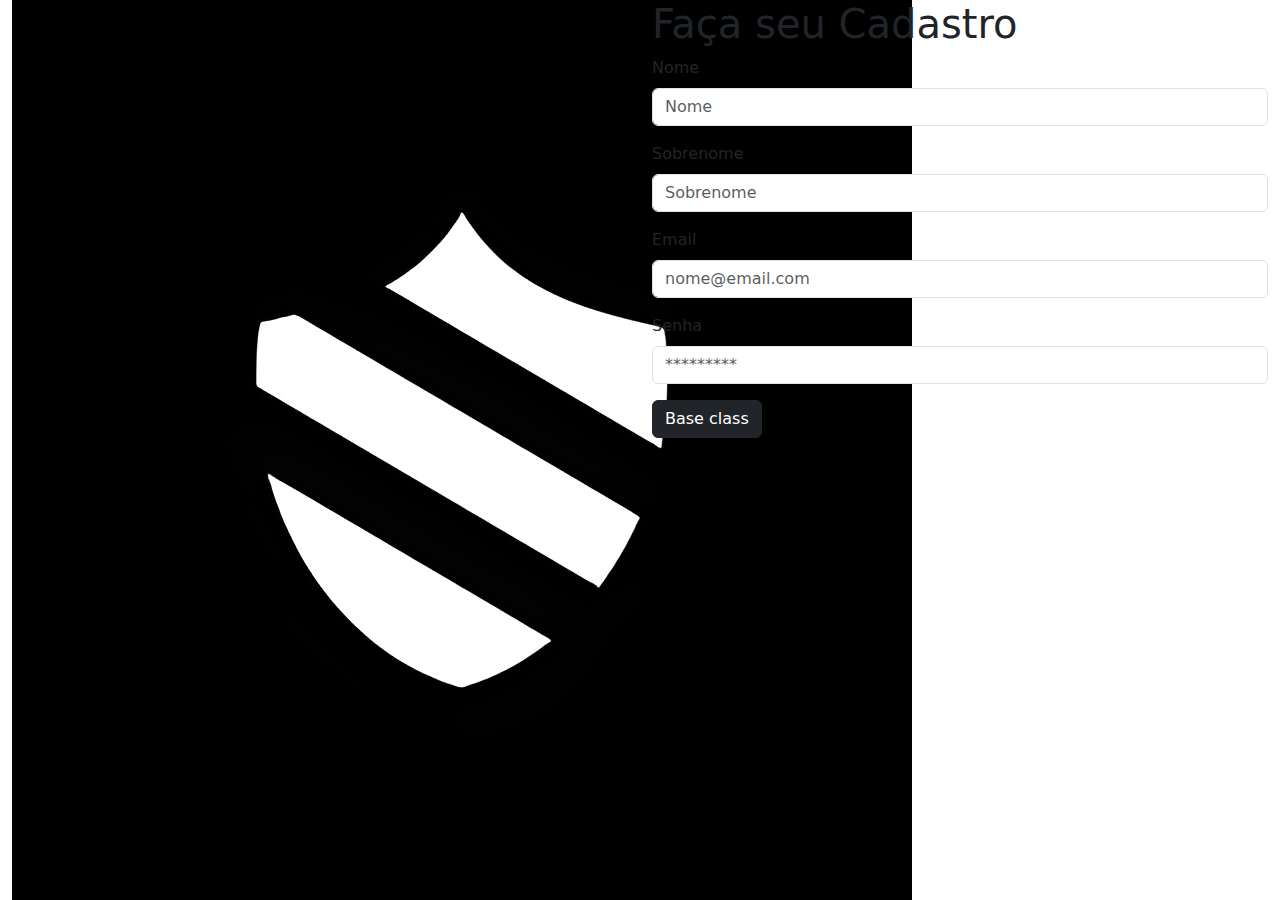
<file: index.html>
<!DOCTYPE html>
<html lang="en">
<head>
    <meta charset="UTF-8">
    <meta name="viewport" content="width=device-width, initial-scale=1.0">
    <title>Registre-se</title>
    <link href="https://cdn.jsdelivr.net/npm/bootstrap@5.3.3/dist/css/bootstrap.min.css" rel="stylesheet" integrity="sha384-QWTKZyjpPEjISv5WaRU9OFeRpok6YctnYmDr5pNlyT2bRjXh0JMhjY6hW+ALEwIH" crossorigin="anonymous">
</head>
<body>
    <div class="container-fluid">
        <div class="row">
            <div class="col-6">
                <img src="assets/imgs/segurarty (1).png">
            </div>
            <div class="col-6">

                <h1>Faça seu Cadastro</h1>
                <div class="mb-3">
                    <label for="exampleFormControlInput1" class="form-label">Nome</label>
                    <input type="text" class="form-control" id="exampleFormControlInput1" placeholder="Nome">
                </div>
                  
                <div class="mb-3">
                    <label for="exampleFormControlInput1" class="form-label">Sobrenome</label>
                    <input type="text" class="form-control" id="exampleFormControlInput1" placeholder="Sobrenome">
                </div>

                <div class="mb-3">
                    <label for="exampleFormControlInput1" class="form-label">Email</label>
                    <input type="text" class="form-control" id="exampleFormControlInput1" placeholder="nome@email.com">
                </div>

                <div class="mb-3">
                    <label for="exampleFormControlInput1" class="form-label">Senha</label>
                    <input type="password" class="form-control" id="exampleFormControlInput1" placeholder="*********">
                </div>

                <button type="button" class="btn btn-dark">Base class</button>
            </div>
        </div>
    </div>      
    <script src="https://cdn.jsdelivr.net/npm/bootstrap@5.3.3/dist/js/bootstrap.bundle.min.js" integrity="sha384-YvpcrYf0tY3lHB60NNkmXc5s9fDVZLESaAA55NDzOxhy9GkcIdslK1eN7N6jIeHz" crossorigin="anonymous"></script>
</body>
</html>
</file>
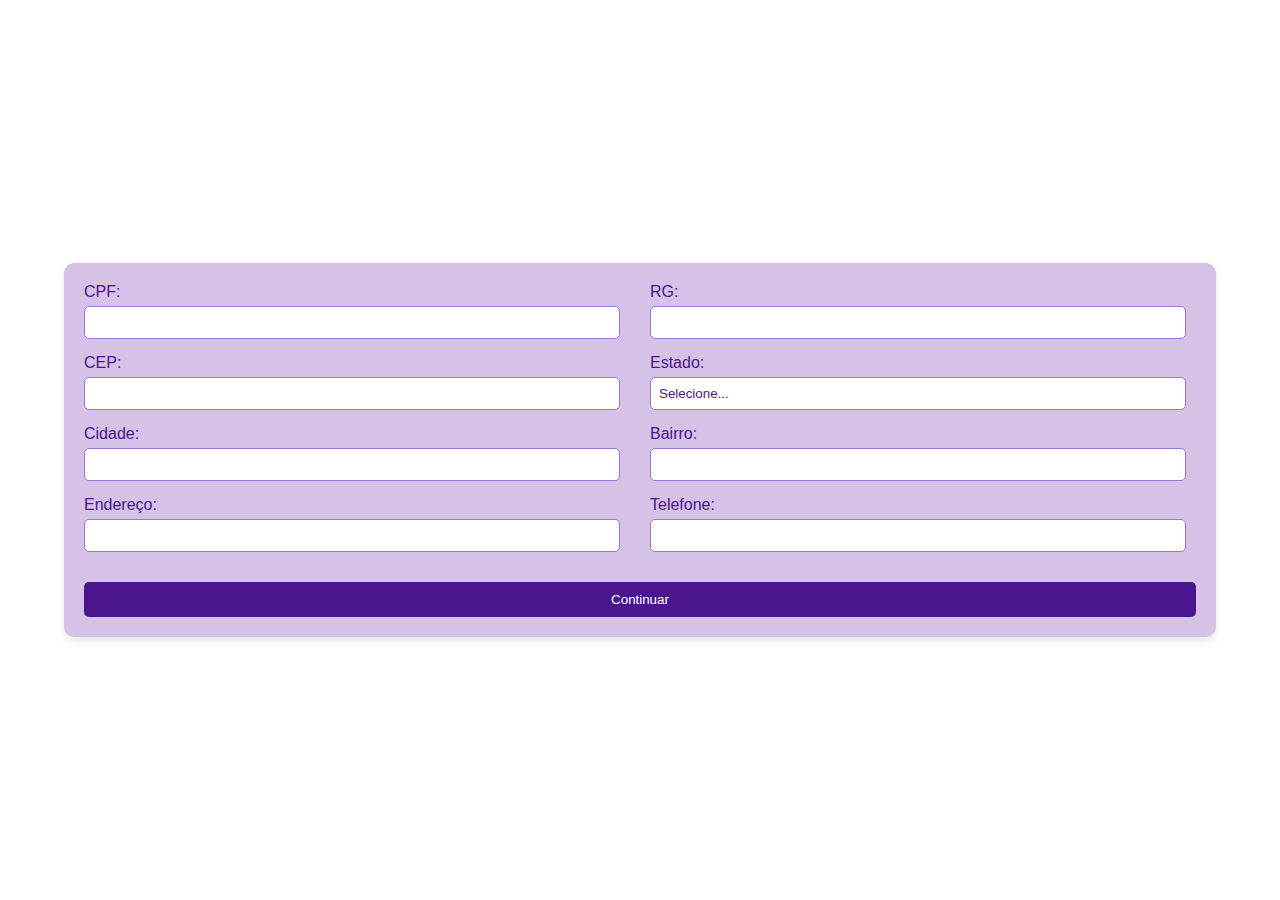
<file: pagina_dois.html>
<!DOCTYPE html>
<html lang="pt-BR"> <!-- Define o tipo de documento como HTML5 e o idioma como português brasileiro -->
<head>
    <meta charset="UTF-8"> <!-- Define a codificação de caracteres como UTF-8 -->
    <meta name="viewport" content="width=device-width, initial-scale=1.0"> <!-- Define a viewport para ajustar o layout responsivo -->
    <title>Formulário de Cadastro</title> <!-- Define o título da página -->
    <link rel="stylesheet" href="pagina_dois.css"> <!-- Vincula a folha de estilos externa -->
</head>
<body>
    <div class="container"> <!-- Cria um contêiner principal para o conteúdo -->
        <div class="form-container"> <!-- Cria um contêiner específico para o formulário -->
            <form> <!-- Inicia o formulário -->
                <!-- Grupo de campos de formulário para CPF -->
                <div class="form-group">
                    <label for="cpf">CPF:</label> <!-- Rótulo para o campo CPF -->
                    <input type="text" id="cpf" name="cpf" required> <!-- Campo de entrada para CPF, obrigatório -->
                </div>
                <!-- Grupo de campos de formulário para RG -->
                <div class="form-group">
                    <label for="rg">RG:</label> <!-- Rótulo para o campo RG -->
                    <input type="text" id="rg" name="rg" required> <!-- Campo de entrada para RG, obrigatório -->
                </div>
                <!-- Grupo de campos de formulário para CEP -->
                <div class="form-group">
                    <label for="cep">CEP:</label> <!-- Rótulo para o campo CEP -->
                    <input type="text" id="cep" name="cep" required> <!-- Campo de entrada para CEP, obrigatório -->
                </div>
                <!-- Grupo de campos de formulário para Estado -->
                <div class="form-group">
                    <label for="estado">Estado:</label> <!-- Rótulo para o campo Estado -->
                    <select id="estado" name="estado" required> <!-- Campo de seleção para Estado, obrigatório -->
                        <option value="" disabled selected>Selecione...</option> <!-- Opção padrão desabilitada -->
                        <option value="AC">Acre</option>
                        <option value="AL">Alagoas</option>
                        <option value="AP">Amapá</option>
                        <option value="AM">Amazonas</option>
                        <option value="BA">Bahia</option>
                        <option value="CE">Ceará</option>
                        <option value="DF">Distrito Federal</option>
                        <option value="ES">Espírito Santo</option>
                        <option value="GO">Goiás</option>
                        <option value="MA">Maranhão</option>
                        <option value="MT">Mato Grosso</option>
                        <option value="MS">Mato Grosso do Sul</option>
                        <option value="MG">Minas Gerais</option>
                        <option value="PA">Pará</option>
                        <option value="PB">Paraíba</option>
                        <option value="PR">Paraná</option>
                        <option value="PE">Pernambuco</option>
                        <option value="PI">Piauí</option>
                        <option value="RJ">Rio de Janeiro</option>
                        <option value="RN">Rio Grande do Norte</option>
                        <option value="RS">Rio Grande do Sul</option>
                        <option value="RO">Rondônia</option>
                        <option value="RR">Roraima</option>
                        <option value="SC">Santa Catarina</option>
                        <option value="SP">São Paulo</option>
                        <option value="SE">Sergipe</option>
                        <option value="TO">Tocantins</option>
                    </select> <!-- Lista de opções de estados brasileiros -->
                </div>
                <!-- Grupo de campos de formulário para Cidade -->
                <div class="form-group">
                    <label for="cidade">Cidade:</label> <!-- Rótulo para o campo Cidade -->
                    <input type="text" id="cidade" name="cidade" required> <!-- Campo de entrada para Cidade, obrigatório -->
                </div>
                <!-- Grupo de campos de formulário para Bairro -->
                <div class="form-group">
                    <label for="bairro">Bairro:</label> <!-- Rótulo para o campo Bairro -->
                    <input type="text" id="bairro" name="bairro" required> <!-- Campo de entrada para Bairro, obrigatório -->
                </div>
                <!-- Grupo de campos de formulário para Endereço -->
                <div class="form-group">
                    <label for="endereco">Endereço:</label> <!-- Corrigido o rótulo e nome do campo Endereço -->
                    <input type="text" id="endereco" name="endereco" required> <!-- Campo de entrada para Endereço, obrigatório -->
                </div>
                <!-- Grupo de campos de formulário para Telefone -->
                <div class="form-group">
                    <label for="telefone">Telefone:</label> <!-- Rótulo para o campo Telefone -->
                    <input type="tel" id="telefone" name="telefone" required> <!-- Campo de entrada para Telefone, obrigatório -->
                </div>
                <!-- Botão para validar o formulário -->
                <button type="button" onclick="validarFormulario()">Continuar</button> <!-- Botão que chama a função validarFormulario ao ser clicado -->
            </form> <!-- Finaliza o formulário -->
        </div>
    </div>

    <script src="pagina_dois.js"></script> <!-- Vincula o arquivo JavaScript externo -->
</body>
</html>
</file>
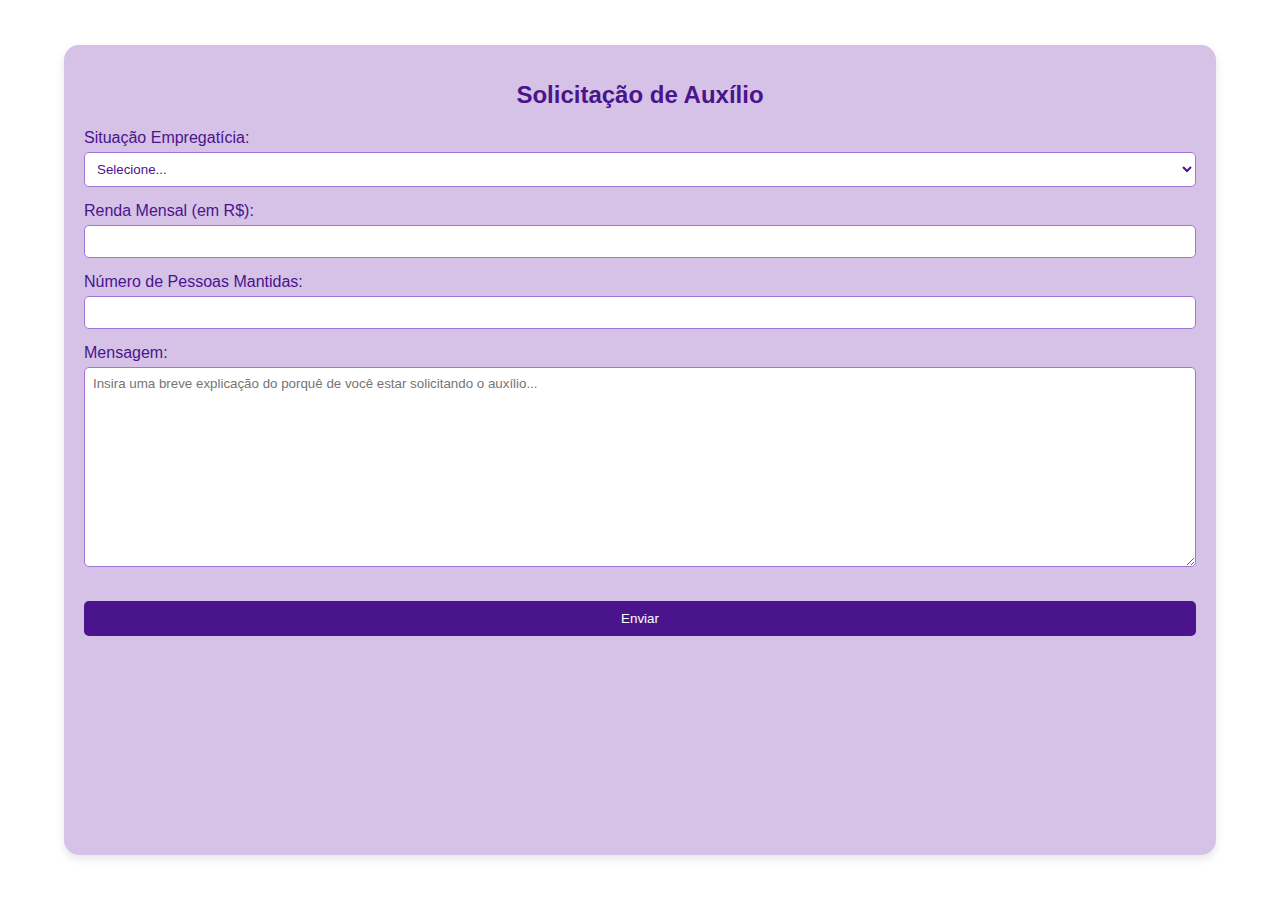
<file: pagina_tres.html>
<!DOCTYPE html>
<html lang="pt-BR">
<head>
    <!-- Define o documento como HTML5 e especifica a linguagem como português brasileiro -->
    <meta charset="UTF-8">
    <!-- Define o conjunto de caracteres como UTF-8 -->
    <meta name="viewport" content="width=device-width, initial-scale=1.0">
    <!-- Define a viewport para garantir que a página seja renderizada corretamente em dispositivos móveis -->
    <title>Formulário Financeiro</title>
    <!-- Define o título da página que aparece na aba do navegador -->
    <link rel="stylesheet" href="pagina_tres.css">
    <!-- Link para o arquivo CSS externo que contém os estilos da página -->
</head>
<body>
    <div class="container">
        <!-- Div principal que envolve todo o conteúdo da página -->
        <div class="form-container">
            <!-- Div que contém o formulário -->
            <h1 class="title">Solicitação de Auxílio</h1>
            <!-- Título da página/formulário -->
            <form action="#" method="POST" id="myForm">
                <!-- Início do formulário com método POST -->
                <div class="form-group">
                    <!-- Div para agrupar o label e o select da situação empregatícia -->
                    <label for="situacao">Situação Empregatícia:</label>
                    <!-- Label para o select de situação empregatícia -->
                    <select id="situacao" name="situacao">
                        <!-- Select para escolher a situação empregatícia -->
                        <option value="" disabled selected>Selecione...</option>
                        <!-- Opção padrão que está desabilitada e selecionada inicialmente -->
                        <option value="empregado">Trabalhando - CLT</option>
                        <!-- Opção para quem está empregado com carteira assinada -->
                        <option value="informal">Trabalhando - Informal</option>
                        <!-- Opção para quem trabalha de forma informal -->
                        <option value="desempregado">Desempregado</option>
                        <!-- Opção para quem está desempregado -->
                        <option value="outro">Outro</option>
                        <!-- Opção para outras situações não listadas -->
                    </select>
                </div>
                <div class="form-group">
                    <!-- Div para agrupar o label e o input da renda mensal -->
                    <label for="renda">Renda Mensal (em R$):</label>
                    <!-- Label para o input de renda mensal -->
                    <input type="text" id="renda" name="renda">
                    <!-- Input de texto para informar a renda mensal -->
                </div>
                <div class="form-group">
                    <!-- Div para agrupar o label e o input do número de dependentes -->
                    <label for="dependentes">Número de Pessoas Mantidas:</label>
                    <!-- Label para o input do número de dependentes -->
                    <input type="number" id="dependentes" name="dependentes">
                    <!-- Input numérico para informar o número de dependentes -->
                </div>
                <div class="form-group">
                    <!-- Div para agrupar o label e o textarea da mensagem -->
                    <label for="mensagem">Mensagem:</label>
                    <!-- Label para o textarea da mensagem -->
                    <textarea id="mensagem" name="mensagem" rows="4" placeholder="Insira uma breve explicação do porquê de você estar solicitando o auxílio..."></textarea>
                    <!-- Textarea para escrever uma mensagem explicativa -->
                </div>
                <button type="submit">Enviar</button>
                <!-- Botão de submissão do formulário -->
            </form>

            <div id="overlay" class="overlay" style="display: none;">
                <!-- Div que serve como overlay para exibir uma mensagem de confirmação; inicialmente está oculta -->
                <div class="overlay-content">
                    <!-- Div que contém o conteúdo do overlay -->
                    <p>Suas informações foram enviadas com sucesso!</p>
                    <!-- Parágrafo com a mensagem de confirmação -->
                    <button id="closeOverlay">Fechar</button>
                    <!-- Botão para fechar o overlay -->
                </div>
            </div>
        </div>
    </div>
    <script src="pagina_tres.js"></script>
    <!-- Link para o arquivo JavaScript externo que contém as funcionalidades da página -->
</body>
</html>
</file>
<file: pagina_dois.css>
body {
    display: flex; /* Define um layout flexível para o corpo da página */
    justify-content: center; /* Centraliza horizontalmente o conteúdo */
    align-items: center; /* Centraliza verticalmente o conteúdo */
    height: 100vh; /* Define a altura da viewport como 100% da altura da tela */
    margin: 0; /* Remove a margem padrão */
    font-family: Arial, sans-serif; /* Define a fonte do corpo do texto */
    background-image: url('https://static.vecteezy.com/system/resources/thumbnails/013/227/541/small_2x/background-graphics-with-light-purple-white-black-gradients-use-designs-for-web-pages-apps-mobile-text-backgrounds-screens-wallpapers-decorations-and-art-design-elements-photo.jpg'); /* Define uma imagem de fundo */
    background-size: cover; /* Garante que a imagem cubra todo o fundo */
    background-position: center; /* Centraliza a imagem */
    background-repeat: no-repeat; /* Evita a repetição da imagem */
}

.container {
    display: flex; /* Define um layout flexível para o container */
    justify-content: center; /* Centraliza horizontalmente o conteúdo do container */
    align-items: center; /* Centraliza verticalmente o conteúdo do container */
    width: 100%; /* Define a largura do container como 100% */
}

.form-container {
    display: flex; /* Define um layout flexível para o form-container */
    width: 90%; /* Define a largura do form-container como 90% */
    padding: 20px; /* Adiciona um preenchimento interno de 20px */
    box-sizing: border-box; /* Inclui o preenchimento e a borda no cálculo da largura e altura */
    background-color: #d6c1e7; /* Define uma cor de fundo roxa pastel mais forte */
    border-radius: 10px; /* Define bordas arredondadas de 10px */
    box-shadow: 0 4px 8px rgba(0, 0, 0, 0.1); /* Adiciona uma sombra suave */
}

.left-side,
.right-side {
    width: 50%; /* Define a largura de cada lado como 50% */
    padding: 20px; /* Adiciona um preenchimento interno de 20px */
    box-sizing: border-box; /* Inclui o preenchimento e a borda no cálculo da largura e altura */
}

.left-side {
    background-color: #c5a3dd; /* Define a cor de fundo da seção esquerda */
}

.right-side {
    background-color: #c5a3dd; /* Define a cor de fundo da seção direita */
}

form {
    width: 100%; /* Define a largura do formulário como 100% */
    display: flex; /* Define um layout flexível para o formulário */
    flex-wrap: wrap; /* Permite que os elementos flex se quebrem em várias linhas */
    justify-content: space-between; /* Espaça os elementos flexíveis uniformemente */
}

.form-group {
    width: calc(50% - 10px); /* Calcula a largura para incluir o espaçamento */
    padding-right: 10px; /* Adiciona um preenchimento interno à direita de 10px */
    box-sizing: border-box; /* Inclui o preenchimento e a borda no cálculo da largura e altura */
    margin-bottom: 15px; /* Adiciona uma margem inferior de 15px */
}

.form-group:last-child {
    padding-right: 0; /* Remove o preenchimento interno à direita do último campo */
}

.form-group label {
    display: block; /* Exibe o elemento como um bloco */
    margin-bottom: 5px; /* Adiciona uma margem inferior de 5px */
    color: #4a148c; /* Define a cor do texto como roxo escuro */
}

.form-group input, .form-group select {
    width: 100%; /* Define a largura como 100% */
    padding: 8px; /* Adiciona um preenchimento interno de 8px */
    box-sizing: border-box; /* Inclui o preenchimento e a borda no cálculo da largura e altura */
    border: 1px solid #a076d4; /* Define uma borda com cor roxa clara mais forte */
    border-radius: 5px; /* Define bordas arredondadas de 5px */
    background-color: #ffffff; /* Define a cor de fundo como branco */
    color: #4a148c; /* Define a cor do texto como roxo escuro */
}

.form-group select {
    appearance: none; /* Remove o estilo padrão do seletor */
    -webkit-appearance: none; /* Remove o estilo padrão do seletor no WebKit */
    -moz-appearance: none; /* Remove o estilo padrão do seletor no Firefox */
}

button {
    width: 100%; /* Define a largura do botão como 100% */
    padding: 10px; /* Adiciona um preenchimento interno de 10px */
    background-color: #4a148c; /* Define a cor de fundo como roxo escuro */
    color: #ffffff; /* Define a cor do texto como branco */
    border: none; /* Remove a borda padrão */
    border-radius: 5px; /* Define bordas arredondadas de 5px */
    cursor: pointer; /* Muda o cursor para indicar que o botão é clicável */
    transition: background-color 0.3s ease; /* Adiciona uma transição suave para a mudança de cor do fundo */
    margin-top: 15px; /* Adiciona uma margem superior de 15px */
}

button:hover {
    background-color: #7b1fa2; /* Define uma cor de fundo mais escura quando o botão é hover */
}
</file>
<file: pagina_tres.css>
body {
    display: flex;
    justify-content: center;
    align-items: center;
    height: 100vh;
    margin: 0;
    font-family: Arial, sans-serif;
    background-image: url('https://static.vecteezy.com/system/resources/thumbnails/013/227/541/small_2x/background-graphics-with-light-purple-white-black-gradients-use-designs-for-web-pages-apps-mobile-text-backgrounds-screens-wallpapers-decorations-and-art-design-elements-photo.jpg'); /* Substitua 'URL_DA_IMAGEM' pelo URL correto da sua imagem */
    background-size: cover; /* Garante que a imagem cubra todo o fundo */
    background-position: center; /* Centraliza a imagem */
    background-repeat: no-repeat;
}

.container {
    width: 90%; /* Definindo o tamanho para 90% */
    height: 90%; /* Definindo a altura para 90% */
    border-radius: 15px;
    overflow: hidden;
    box-shadow: 0 4px 8px rgba(0, 0, 0, 0.1);
    background-color: #d6c1e7; /* Roxo pastel mais forte */
    margin: 20px;
}

.form-container {
    padding: 20px;
    box-sizing: border-box;
}

.title {
    text-align: center;
    font-size: 24px;
    margin-bottom: 20px;
    color: #4a148c; /* Roxo escuro */
}

form {
    width: 100%;
    display: flex;
    flex-direction: column; /* Alterando para coluna */
}

.form-group {
    width: 100%; /* Alterando a largura para ocupar 100% */
    margin-bottom: 15px;
}

.form-group label {
    display: block;
    margin-bottom: 5px;
    color: #4a148c; /* Roxo escuro */
}

.form-group input, .form-group select {
    width: 100%;
    padding: 8px;
    box-sizing: border-box;
    border: 1px solid #a076d4; /* Roxo claro mais forte */
    border-radius: 5px;
    background-color: #ffffff; /* Branco */
    color: #4a148c; /* Roxo escuro */
}

.form-group textarea{
    width: 100%; /* Definindo a largura total */
    padding: 8px;
    box-sizing: border-box;
    border: 1px solid #a076d4; /* Roxo claro mais forte */
    border-radius: 5px;
    background-color: #ffffff; /* Branco */
    color: #4a148c; /* Roxo escuro */
    height: 200px; /* Ajustando a altura do textarea */
    font-family: Arial, sans-serif;
}

button {
    width: 100%;
    padding: 10px;
    background-color: #4a148c; /* Roxo escuro */
    color: #ffffff; /* Branco */
    border: none;
    border-radius: 5px;
    cursor: pointer;
    transition: background-color 0.3s ease;
    margin-top: 15px; /* Adicionando espaçamento entre o último campo e o botão */
}

button:hover {
    background-color: #7b1fa2; /* Roxo mais escuro */
}

.overlay {
    position: fixed; /* Define a posição como fixa */
    top: 0; /* Alinha ao topo */
    left: 0; /* Alinha à esquerda */
    width: 100%; /* Define a largura como 100% */
    height: 100%; /* Define a altura como 100% */
    background: rgba(0, 0, 0, 0.7); /* Define uma cor de fundo semi-transparente */
    display: flex; /* Oculta por padrão */
    justify-content: center; /* Alinha conteúdo ao centro */
    align-items: center; /* Alinha conteúdo ao centro */
}

.overlay-content {
    background: white; /* Define a cor de fundo */
    padding: 20px; /* Adiciona preenchimento */
    border-radius: 5px; /* Adiciona bordas arredondadas */
    text-align: center; /* Alinha texto ao centro */
}

.overlay-content p {
    margin-bottom: 20px; /* Adiciona espaço abaixo de parágrafos */
}

.overlay-content button {
    width: 100%;
    padding: 10px;
    background-color: #4a148c; /* Roxo escuro */
    color: #ffffff; /* Branco */
    border: none;
    border-radius: 5px;
    cursor: pointer;
    transition: background-color 0.3s ease; /* Altera o cursor para um ponteiro */
}

.overlay-content button:hover {
    background-color: #7b1fa2; /* Altera a cor de fundo ao passar o mouse */
}
</file>
